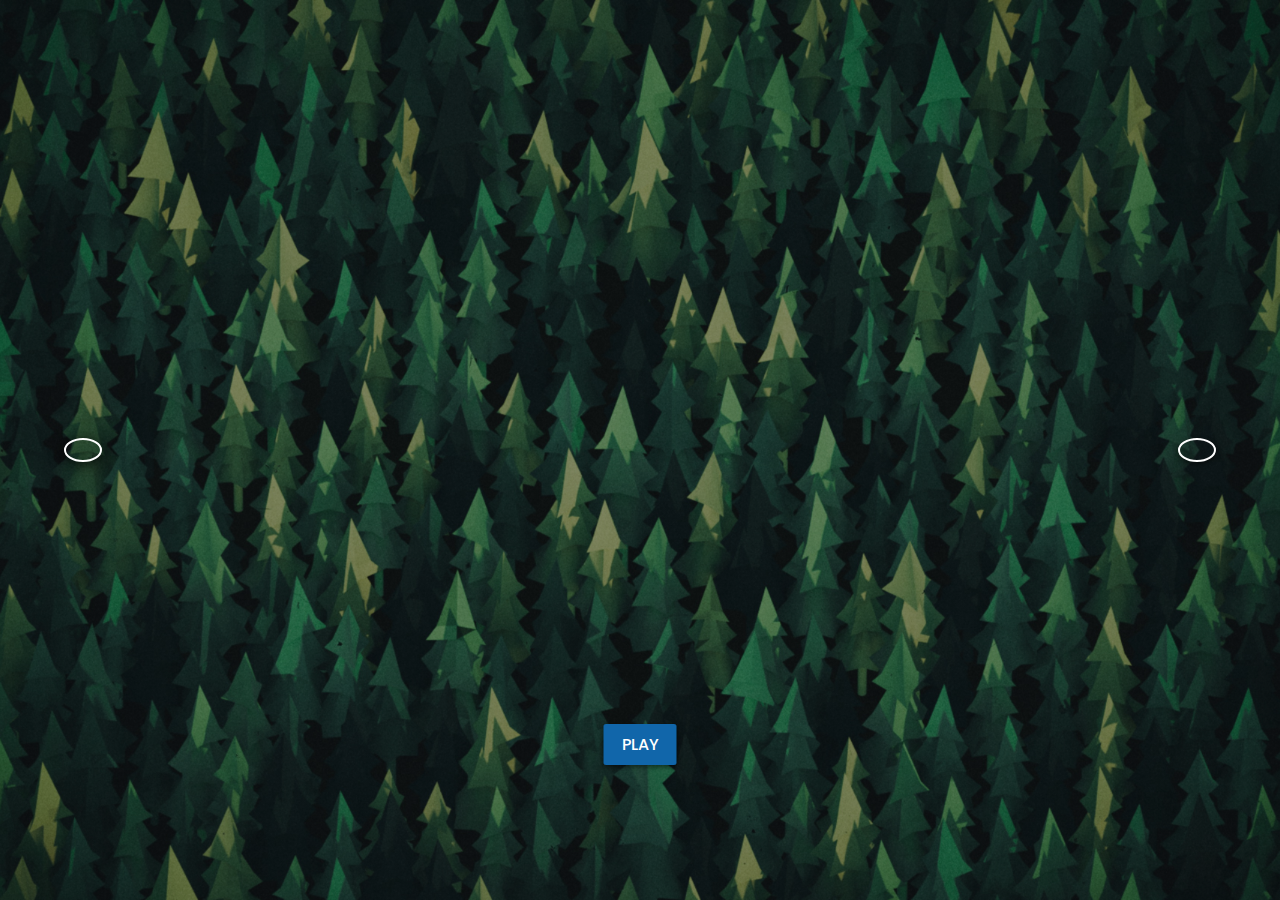
<file: slider.html>
<!DOCTYPE html>
<html lang="en">

<head>
  <meta charset="UTF-8">
  <meta name="viewport" content="width=device-width, initial-scale=1.0">
  <meta http-equiv="X-UA-Compatible" content="ie=edge">
  <title>16-BIT MEMORIES - SELECT</title>
  <link rel="stylesheet" href="app.css">
  <link rel="stylesheet" href="slider.css">
  <link rel="icon" href="images/favicon-32x32.png">
</head>

<body>
  <div class="main">
    <div class="slider" id="slider">
      <div class="slides current">
        <h1>SNAKE</h1>
        <p>Revist the classic mobile Snake game. Eat the food but don't hit the walls or your own tail!</p>
        <a href="snake.html">PLAY</a>
      </div>
      <div class="slides">
        <h1>MAZE</h1>
        <p>Revist the classical arcade game. The object of the game is for the player to find their way out of a challenging maze</p>

        <a href="#">COMING SOON</a>
      </div>
      <div class="slides">
        <h1>SPACE INVADER</h1>
        <p> One of the most important arcade classics in video game history is back… FOREVER. The object of the game is, basically, to shoot the invaders while avoiding their shots and preventing an invasion</p>

        <a href="#">COMING SOON</a>
      </div>
      <div class="slides">
        <h1>COMING SOON</h1>
        <p>Stay tuned</p>
        <a href="#">COMING SOON</a>
      </div>
      <div class="slides slidelast">
        <h1>COOMING SOON</h1>
        <p>Stay tuned</p>
        <a href="#">COMING SOON</a>
      </div>
      <i class="fa fa-angle-left prev" id="prev"></i>
      <i class="fa fa-angle-right next" id="next"></i>
    </div>

  </div>


  <script src="slider.js"></script>
</body>

</html>
</file>
<file: app.css>
@import url("https://fonts.googleapis.com/css2?family=Poppins:wght@300;400;500;600;700;800;900&display=swap");

* {
  padding: 0;
  margin: 0;
  box-sizing: border-box;
}

body,
button {
  font-family: "Poppins", sans-serif;
}

.container {
  min-height: 100vh;
  width: 100%;
  background-color: #485461;
  background-image: linear-gradient(135deg, #485461 0%, #28313b 74%);
  overflow-x: hidden;
  transform-style: preserve-3d;
}

.navbar {
  position: fixed;
  top: 0;
  left: 0;
  width: 100%;
  z-index: 10;
  height: 3rem;
}

.menu {
  max-width: 72rem;
  width: 100%;
  margin: 0 auto;
  padding: 0 2rem;
  display: flex;
  justify-content: space-between;
  align-items: center;
  color: #fff;
}

.logo {
  font-size: 1.1rem;
  font-weight: 600;
  text-transform: uppercase;
  letter-spacing: 2px;
  line-height: 4rem;
}

.logo span {
  font-weight: 300;
}

.hamburger-menu {
  height: 4rem;
  width: 3rem;
  cursor: pointer;
  display: flex;
  align-items: center;
  justify-content: flex-end;
}

.bar {
  width: 1.9rem;
  height: 1.5px;
  border-radius: 2px;
  background-color: #eee;
  transition: 0.5s;
  position: relative;
}

.bar:before,
.bar:after {
  content: "";
  position: absolute;
  width: inherit;
  height: inherit;
  background-color: #eee;
  transition: 0.5s;
}

.bar:before {
  transform: translateY(-9px);
}

.bar:after {
  transform: translateY(9px);
}

.main {
  position: relative;
  width: 100%;
  left: 0;
  z-index: 5;
  overflow: hidden;
  transform-origin: left;
  transform-style: preserve-3d;
  transition: 0.5s;
}

header {
  min-height: 100vh;
  width: 100%;
  background: url("bg.png") no-repeat top center / cover;
  position: relative;
}

.overlay {
  position: absolute;
  width: 100%;
  height: 100%;
  top: 0;
  left: 0;
  background-color: rgba(43, 51, 59, 0.8);
  display: flex;
  justify-content: center;
  align-items: center;
}

.inner {
  max-width: 35rem;
  text-align: center;
  color: #fff;
  padding: 0 2rem;
}

.title {
  font-size: 2.7rem;
}

.btn {
  margin-top: 1rem;
  padding: 0.6rem 1.8rem;
  background-color: #1179e7;
  border: none;
  border-radius: 25px;
  color: #fff;
  text-transform: uppercase;
  cursor: pointer;
  text-decoration: none;
}

.container.active .bar {
  transform: rotate(360deg);
  background-color: transparent;
}

.container.active .bar:before {
  transform: translateY(0) rotate(45deg);
}

.container.active .bar:after {
  transform: translateY(0) rotate(-45deg);
}

.container.active .main {
  animation: main-animation 0.5s ease;
  cursor: pointer;
  transform: perspective(1300px) rotateY(20deg) translateZ(310px) scale(0.5);
}

@keyframes main-animation {
  from {
    transform: translate(0);
  }

  to {
    transform: perspective(1300px) rotateY(20deg) translateZ(310px) scale(0.5);
  }
}

.links {
  position: absolute;
  width: 30%;
  right: 0;
  top: 0;
  height: 100vh;
  z-index: 2;
  display: flex;
  justify-content: center;
  align-items: center;
}

ul {
  list-style: none;
}

.links a {
  text-decoration: none;
  color: #eee;
  padding: 0.7rem 0;
  display: inline-block;
  font-size: 1rem;
  font-weight: 300;
  text-transform: uppercase;
  letter-spacing: 1px;
  transition: 0.3s;
  opacity: 0;
  transform: translateY(10px);
  animation: hide 0.5s forwards ease;
}

.links a:hover {
  color: #fff;
}

.container.active .links a {
  animation: appear 0.5s forwards ease var(--i);
}

@keyframes appear {
  from {
    opacity: 0;
    transform: translateY(10px);
  }

  to {
    opacity: 1;
    transform: translateY(0px);
  }
}

@keyframes hide {
  from {
    opacity: 1;
    transform: translateY(0px);
  }

  to {
    opacity: 0;
    transform: translateY(10px);
  }
}

.shadow {
  position: absolute;
  width: 100%;
  height: 100vh;
  top: 0;
  left: 0;
  transform-style: preserve-3d;
  transform-origin: left;
  transition: 0.5s;
  background-color: white;
}

.shadow.one {
  z-index: -1;
  opacity: 0.15;
}

.shadow.two {
  z-index: -2;
  opacity: 0.1;
}

.container.active .shadow.one {
  animation: shadow-one 0.6s ease-out;
  transform: perspective(1300px) rotateY(20deg) translateZ(215px) scale(0.5);
}

@keyframes shadow-one {
  0% {
    transform: translate(0);
  }

  5% {
    transform: perspective(1300px) rotateY(20deg) translateZ(310px) scale(0.5);
  }

  100% {
    transform: perspective(1300px) rotateY(20deg) translateZ(215px) scale(0.5);
  }
}

.container.active .shadow.two {
  animation: shadow-two 0.6s ease-out;
  transform: perspective(1300px) rotateY(20deg) translateZ(120px) scale(0.5);
}

@keyframes shadow-two {
  0% {
    transform: translate(0);
  }

  20% {
    transform: perspective(1300px) rotateY(20deg) translateZ(310px) scale(0.5);
  }

  100% {
    transform: perspective(1300px) rotateY(20deg) translateZ(120px) scale(0.5);
  }
}

.container.active .main:hover+.shadow.one {
  transform: perspective(1300px) rotateY(20deg) translateZ(230px) scale(0.5);
}

.container.active .main:hover {
  transform: perspective(1300px) rotateY(20deg) translateZ(340px) scale(0.5);
}
</file>
<file: slider.css>
* {
  margin: 0;
  padding: 0;
}

body {
  height: 100%;
  width: 100%;
  background: #444;
}

.main {
  position: relative;
  height: 100vh;
  width: 100%;
  color: #fff;
}

.main .slider {
  position: relative;
  height: 100vh;
  width: 100%;
}

.main .slider .slides {
  position: absolute;
  height: 100%;
  width: 100%;
  display: flex;
  flex-direction: column;
  align-items: center;
  justify-content: center;
  overflow: hidden;
  opacity: 0;
  transition: 0.3s ease-in-out;
}

.main .slider .slides.current {
  z-index: 1;
  opacity: 1;
}

.main .slider .slides:nth-child(1) {
  background: linear-gradient(rgba(0, 0, 0, 0.35), rgba(0, 0, 0, 0.35)), url('images/bgforest.jpg');
  background-size: cover;
  background-attachment: fixed;
  background-position: center;
  background-repeat: no-repeat;
}

.main .slider .slides:nth-child(2) {
  background: linear-gradient(rgba(0, 0, 0, 0.35), rgba(0, 0, 0, 0.35)), url('images/bgwinter.png');
  background-size: cover;
  background-attachment: fixed;
  background-position: center;
  background-repeat: no-repeat;
}

.main .slider .slides:nth-child(3) {
  background: linear-gradient(rgba(0, 0, 0, 0.35), rgba(0, 0, 0, 0.35)), url('images/bgastro.png');
  background-size: cover;
  background-attachment: fixed;
  background-position: center;
  background-repeat: no-repeat;
}

.main .slider .slides:nth-child(4) {
  background: linear-gradient(rgba(0, 0, 0, 0.35), rgba(0, 0, 0, 0.35)), url('images/bgcity00.png');
  background-size: cover;
  background-attachment: fixed;
  background-position: center;
  background-repeat: no-repeat;
}

.main .slider .slides:nth-child(5) {
  background: linear-gradient(rgba(0, 0, 0, 0.35), rgba(0, 0, 0, 0.35)), url('images/bgspace.jpg');
  background-size: cover;
  background-attachment: fixed;
  background-position: center;
  background-repeat: no-repeat;
}

.main .slider .slides h1 {
  font-size: 3em;
  font-weight: 600;
  text-shadow: 0px 0.5px 12px rgba(0, 0, 0, 0.9);
  margin-left: -500%;
  transition: 0.3s linear;
}

.main .slider .slides.current h1 {
  animation: animateHeading 0.3s linear forwards 1;
  animation-delay: 0.2s;
}

@keyframes animateHeading {
  to {
    margin-left: 0;
  }
}

.main .slider .slides p {
  text-shadow: 0px 0.5px 5px rgba(0, 0, 0, 0.5);
  margin-right: -500%;
  transition: 0.3s linear;
}

.main .slider .slides.current p {
  animation: animateparagraph 0.3s linear forwards 1;
  animation-delay: 0.2s;
}

@keyframes animateparagraph {
  to {
    margin-right: 0;
  }
}

.main .prev {
  position: fixed;
  color: #fff;
  top: 50%;
  left: 5%;
  transform: translateY(-50%);
  z-index: 99;
  font-size: 1.5em;
  font-weight: 600;
  border: 2px solid #fff;
  padding: 10px 17px;
  display: flex;
  align-items: center;
  justify-content: center;
  border-radius: 50%;
  transition: 0.2s ease-in-out;
  cursor: pointer;
  box-shadow: 0px 2px 15px rgba(0, 0, 0, 0.9);
}

.main .next {
  position: fixed;
  color: #fff;
  top: 50%;
  right: 5%;
  transform: translateY(-50%);
  z-index: 99;
  font-size: 1.5em;
  font-weight: 600;
  border: 2px solid #fff;
  padding: 10px 17px;
  display: flex;
  align-items: center;
  justify-content: center;
  border-radius: 50%;
  transition: 0.2s ease-in-out;
  cursor: pointer;
  box-shadow: 0px 2px 5px rgba(0, 0, 0, 0.5);
}

.main .prev:hover,
.main .next:hover {
  background: #16a085;
  border-color: #16a085;
}

.main a {
  position: fixed;
  color: #fff;
  bottom: 15%;
  left: 50%;
  transform: translateX(-50%);
  z-index: 99;
  font-size: 1em;
  font-weight: 500;
  border: 1px solid #16a;
  padding: 10px 17px;
  line-height: 1.2em;
  display: flex;
  align-items: center;
  justify-content: center;
  border-radius: 2px;
  transition: 0.2s ease-in-out;
  cursor: pointer;
  text-decoration: none;
  background: #16a;
  box-shadow: 0px 2px 5px rgba(0, 0, 0, 0.5);
}

.main a:hover {
  background: #017fb5;
}
</file>
